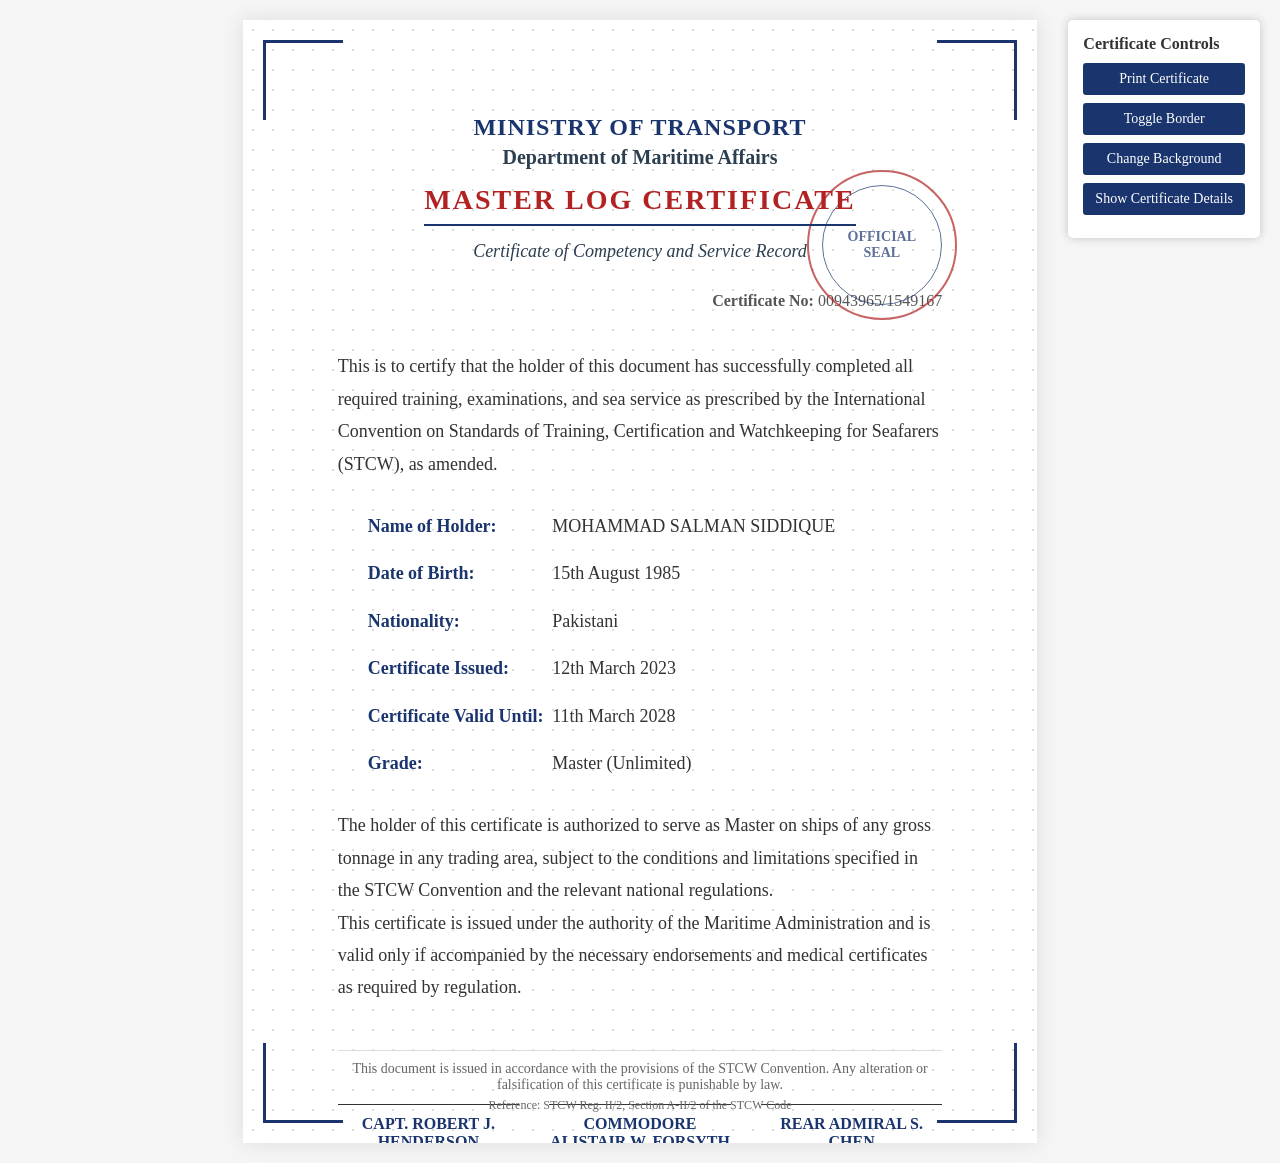
<file: src/main/resources/templates/index.html>
<!DOCTYPE html>
<html lang="en">
<head>
    <meta charset="UTF-8">
    <meta name="viewport" content="width=device-width, initial-scale=1.0">
    <title>Master Log Certificate Clone</title>
    <style>
        /* Reset and page setup */
        * {
            margin: 0;
            padding: 0;
            box-sizing: border-box;
            font-family: "Times New Roman", Times, serif;
        }
        
        body {
            background-color: #f5f5f5;
            display: flex;
            justify-content: center;
            align-items: center;
            min-height: 100vh;
            padding: 20px;
        }
        
        /* A4 page container */
        .a4-page {
            width: 21cm;
            height: 29.7cm;
            background-color: white;
            box-shadow: 0 0 20px rgba(0, 0, 0, 0.1);
            position: relative;
            overflow: hidden;
            padding: 2.5cm;
            box-sizing: border-box;
        }
        
        /* Certificate border design */
        .border-decoration {
            position: absolute;
            width: 100%;
            height: 100%;
            top: 0;
            left: 0;
            pointer-events: none;
        }
        
        .border-corner {
            position: absolute;
            width: 80px;
            height: 80px;
        }
        
        .top-left {
            top: 20px;
            left: 20px;
            border-top: 3px solid #1a356e;
            border-left: 3px solid #1a356e;
        }
        
        .top-right {
            top: 20px;
            right: 20px;
            border-top: 3px solid #1a356e;
            border-right: 3px solid #1a356e;
        }
        
        .bottom-left {
            bottom: 20px;
            left: 20px;
            border-bottom: 3px solid #1a356e;
            border-left: 3px solid #1a356e;
        }
        
        .bottom-right {
            bottom: 20px;
            right: 20px;
            border-bottom: 3px solid #1a356e;
            border-right: 3px solid #1a356e;
        }
        
        /* Header section */
        .header {
            text-align: center;
            margin-bottom: 30px;
            position: relative;
        }
        
        .ministry-name {
            font-size: 24px;
            font-weight: bold;
            color: #1a356e;
            letter-spacing: 1px;
            margin-bottom: 5px;
        }
        
        .department-name {
            font-size: 20px;
            font-weight: bold;
            color: #2c3e50;
            margin-bottom: 15px;
        }
        
        .certificate-title {
            font-size: 28px;
            font-weight: bold;
            color: #b22222;
            text-transform: uppercase;
            margin-bottom: 5px;
            letter-spacing: 2px;
            border-bottom: 2px solid #1a356e;
            display: inline-block;
            padding-bottom: 8px;
        }
        
        .certificate-subtitle {
            font-size: 18px;
            color: #2c3e50;
            font-style: italic;
            margin-top: 10px;
        }
        
        /* Content section */
        .content {
            line-height: 1.8;
            font-size: 18px;
            color: #333;
            margin-top: 40px;
        }
        
        .certificate-number {
            text-align: right;
            font-size: 16px;
            margin-bottom: 30px;
            color: #555;
        }
        
        .recipient-info {
            margin: 30px 0;
            padding-left: 20px;
        }
        
        .info-line {
            margin-bottom: 15px;
            padding-left: 10px;
        }
        
        .label {
            font-weight: bold;
            display: inline-block;
            min-width: 180px;
            color: #1a356e;
        }
        
        /* Signature section */
        .signatures {
            margin-top: 60px;
            display: flex;
            justify-content: space-between;
        }
        
        .signature-block {
            text-align: center;
            width: 30%;
        }
        
        .signature-line {
            height: 1px;
            background-color: #333;
            margin: 40px 0 10px 0;
        }
        
        .signature-name {
            font-weight: bold;
            font-size: 16px;
            color: #1a356e;
        }
        
        .signature-title {
            font-size: 14px;
            color: #555;
            margin-top: 5px;
        }
        
        /* Footer */
        .footer {
            position: absolute;
            bottom: 30px;
            width: calc(100% - 5cm);
            text-align: center;
            font-size: 14px;
            color: #666;
            border-top: 1px solid #ddd;
            padding-top: 10px;
        }
        
        /* Certificate seal */
        .seal {
            position: absolute;
            right: 80px;
            top: 150px;
            width: 150px;
            height: 150px;
            border: 2px solid #b22222;
            border-radius: 50%;
            display: flex;
            justify-content: center;
            align-items: center;
            opacity: 0.7;
        }
        
        .seal-inner {
            width: 120px;
            height: 120px;
            border: 1px solid #1a356e;
            border-radius: 50%;
            display: flex;
            justify-content: center;
            align-items: center;
            text-align: center;
            font-weight: bold;
            color: #1a356e;
            font-size: 14px;
            padding: 10px;
        }
        
        /* Print-specific styles */
        @media print {
            body {
                background-color: white;
                padding: 0;
            }
            
            .a4-page {
                box-shadow: none;
                width: 100%;
                height: 100%;
                padding: 2cm;
            }
            
            .no-print {
                display: none;
            }
        }
        
        /* Control panel */
        .controls {
            position: fixed;
            top: 20px;
            right: 20px;
            background-color: white;
            padding: 15px;
            border-radius: 5px;
            box-shadow: 0 0 10px rgba(0,0,0,0.2);
            z-index: 100;
        }
        
        .controls h3 {
            margin-bottom: 10px;
            font-size: 16px;
            color: #333;
        }
        
        .controls button {
            display: block;
            width: 100%;
            padding: 8px 12px;
            margin-bottom: 8px;
            background-color: #1a356e;
            color: white;
            border: none;
            border-radius: 3px;
            cursor: pointer;
            font-size: 14px;
        }
        
        .controls button:hover {
            background-color: #2c4a8a;
        }
    </style>
</head>
<body>
    <!-- Control panel for interactions -->
    <div class="controls no-print">
        <h3>Certificate Controls</h3>
        <button onclick="window.print()">Print Certificate</button>
        <button onclick="toggleBorder()">Toggle Border</button>
        <button onclick="changeBackground()">Change Background</button>
        <button onclick="showDetails()">Show Certificate Details</button>
    </div>

    <!-- A4 Page Container -->
    <div class="a4-page" id="certificatePage">
        <!-- Decorative border -->
        <div class="border-decoration">
            <div class="border-corner top-left"></div>
            <div class="border-corner top-right"></div>
            <div class="border-corner bottom-left"></div>
            <div class="border-corner bottom-right"></div>
        </div>
        
        <!-- Certificate Seal -->
        <div class="seal">
            <div class="seal-inner">
                OFFICIAL SEAL
            </div>
        </div>
        
        <!-- Header section -->
        <div class="header">
            <div class="ministry-name">MINISTRY OF TRANSPORT</div>
            <div class="department-name">Department of Maritime Affairs</div>
            <div class="certificate-title">Master Log Certificate</div>
            <div class="certificate-subtitle">Certificate of Competency and Service Record</div>
        </div>
        
        <!-- Certificate number -->
        <div class="certificate-number">
            <strong>Certificate No:</strong> 00943965/1549167
        </div>
        
        <!-- Main content -->
        <div class="content">
            <p>This is to certify that the holder of this document has successfully completed all required training, examinations, and sea service as prescribed by the International Convention on Standards of Training, Certification and Watchkeeping for Seafarers (STCW), as amended.</p>
            
            <div class="recipient-info">
                <div class="info-line">
                    <span class="label">Name of Holder:</span> MOHAMMAD SALMAN SIDDIQUE
                </div>
                <div class="info-line">
                    <span class="label">Date of Birth:</span> 15th August 1985
                </div>
                <div class="info-line">
                    <span class="label">Nationality:</span> Pakistani
                </div>
                <div class="info-line">
                    <span class="label">Certificate Issued:</span> 12th March 2023
                </div>
                <div class="info-line">
                    <span class="label">Certificate Valid Until:</span> 11th March 2028
                </div>
                <div class="info-line">
                    <span class="label">Grade:</span> Master (Unlimited)
                </div>
            </div>
            
            <p>The holder of this certificate is authorized to serve as Master on ships of any gross tonnage in any trading area, subject to the conditions and limitations specified in the STCW Convention and the relevant national regulations.</p>
            
            <p>This certificate is issued under the authority of the Maritime Administration and is valid only if accompanied by the necessary endorsements and medical certificates as required by regulation.</p>
        </div>
        
        <!-- Signatures section -->
        <div class="signatures">
            <div class="signature-block">
                <div class="signature-line"></div>
                <div class="signature-name">CAPT. ROBERT J. HENDERSON</div>
                <div class="signature-title">Director of Certification</div>
            </div>
            
            <div class="signature-block">
                <div class="signature-line"></div>
                <div class="signature-name">COMMODORE ALISTAIR W. FORSYTH</div>
                <div class="signature-title">Chief Examiner</div>
            </div>
            
            <div class="signature-block">
                <div class="signature-line"></div>
                <div class="signature-name">REAR ADMIRAL S. CHEN</div>
                <div class="signature-title">Maritime Administrator</div>
            </div>
        </div>
        
        <!-- Footer -->
        <div class="footer">
            This document is issued in accordance with the provisions of the STCW Convention. Any alteration or falsification of this certificate is punishable by law.
            <div style="margin-top: 5px; font-size: 12px;">
                Reference: STCW Reg. II/2, Section A-II/2 of the STCW Code
            </div>
        </div>
    </div>

    <script>
        // Interactive functions
        function toggleBorder() {
            const borderCorners = document.querySelectorAll('.border-corner');
            borderCorners.forEach(corner => {
                if (corner.style.borderColor === 'transparent') {
                    corner.style.borderColor = '#1a356e';
                } else {
                    corner.style.borderColor = 'transparent';
                }
            });
        }
        
        function changeBackground() {
            const page = document.getElementById('certificatePage');
            const colors = ['white', '#f9f9f9', '#f5f5f5', '#f0f8ff'];
            const currentColor = page.style.backgroundColor || 'white';
            const currentIndex = colors.indexOf(currentColor);
            const nextIndex = (currentIndex + 1) % colors.length;
            page.style.backgroundColor = colors[nextIndex];
        }
        
        function showDetails() {
            alert("Certificate Details:\n\n" +
                  "Certificate No: 00943965/1549167\n" +
                  "Holder: Mohammad Salman Siddique\n" +
                  "Issued: 12th March 2023\n" +
                  "Valid Until: 11th March 2028\n" +
                  "Grade: Master (Unlimited)\n\n" +
                  "This is a simulated certificate for demonstration purposes.");
        }
        
        // Add subtle paper texture on load
        window.addEventListener('load', function() {
            const page = document.getElementById('certificatePage');
            page.style.backgroundImage = 'radial-gradient(#ddd 1px, transparent 1px)';
            page.style.backgroundSize = '20px 20px';
            page.style.backgroundOpacity = '0.05';
        });
    </script>
</body>
</html>
</file>
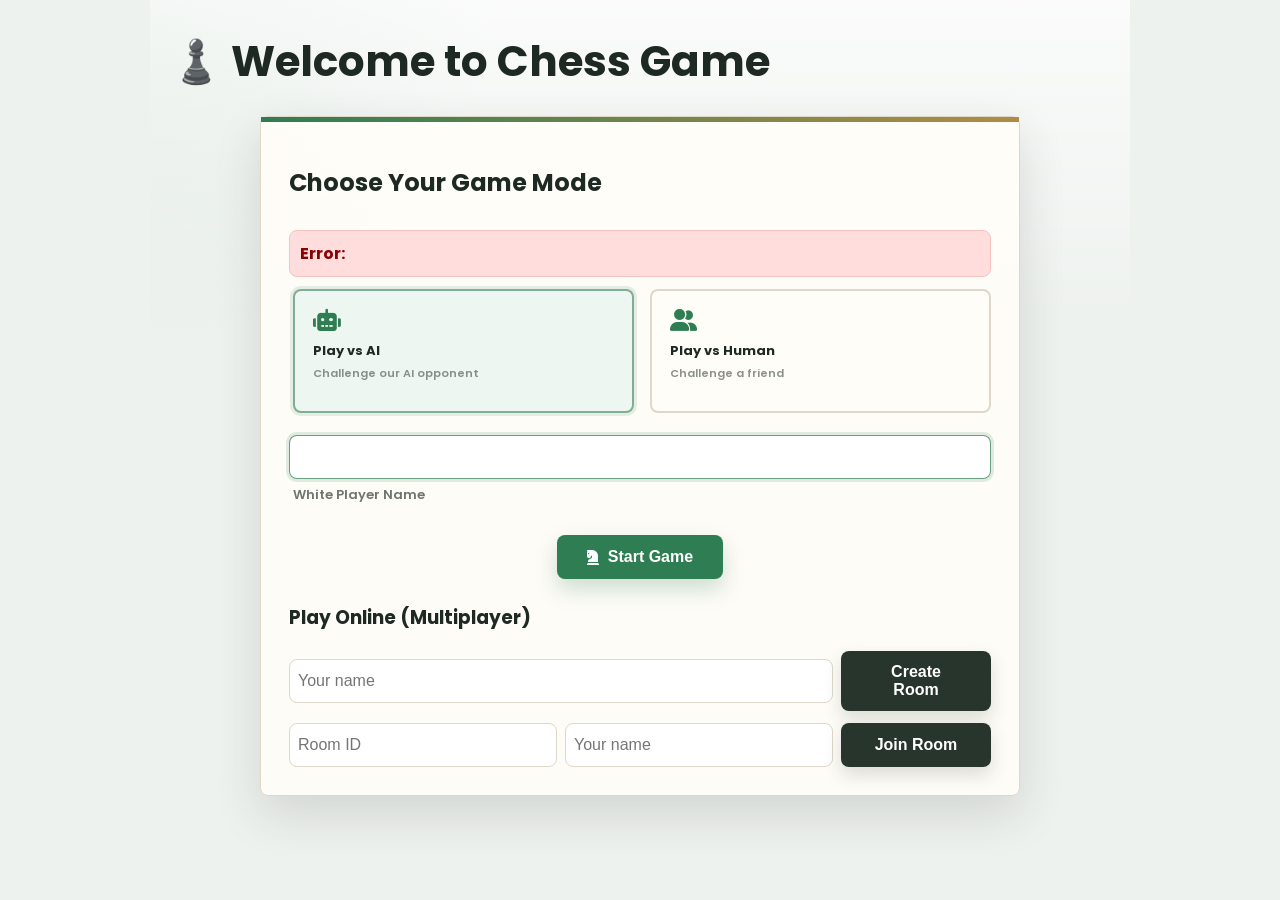
<file: src/main/resources/templates/start.html>
<!DOCTYPE html>
<html xmlns:th="http://www.thymeleaf.org">
<head>
    <title>Chess Game - Start</title>
    <link href="https://fonts.googleapis.com/css2?family=Poppins:wght@400;500;600&display=swap" rel="stylesheet">
    <style>
        body {
            font-family: 'Poppins', sans-serif;
            max-width: 800px;
            margin: 0 auto;
            padding: 20px;
            text-align: center;
            background: linear-gradient(135deg, #f5f7fa 0%, #c3cfe2 100%);
            min-height: 100vh;
            display: flex;
            flex-direction: column;
            align-items: center;
        }
        
        h1 {
            color: #2c3e50;
            font-size: 2.5em;
            margin-bottom: 0.5em;
            text-shadow: 2px 2px 4px rgba(0,0,0,0.1);
        }

        .start-form {
            background-color: white;
            padding: 40px;
            border-radius: 20px;
            margin: 40px auto;
            box-shadow: 0 10px 30px rgba(0,0,0,0.1);
            width: 90%;
            max-width: 600px;
            position: relative;
            overflow: visible;
            box-sizing: border-box;
        }

        .start-form::before {
            content: '';
            position: absolute;
            top: 0;
            left: 0;
            right: 0;
            height: 4px;
            background: linear-gradient(90deg, #4CAF50, #45a049);
        }
        .mode-selector {
            display: flex;
            justify-content: center;
            gap: 20px;
            margin-bottom: 30px;
            flex-wrap: wrap; /* allow options to wrap on small screens */
        }

        .mode-option {
            position: relative;
            flex: 1 1 200px; /* flexible tiles with minimum width */
            max-width: 260px;
            min-width: 160px;
        }

        .mode-option input[type="radio"] {
            display: none;
        }

        .mode-option label {
            display: flex;
            flex-direction: column;
            align-items: center;
            padding: 20px;
            background: #f8f9fa;
            border: 2px solid #e9ecef;
            border-radius: 12px;
            cursor: pointer;
            transition: all 0.3s ease;
        }

        .mode-option label:hover {
            transform: translateY(-2px);
            box-shadow: 0 5px 15px rgba(0,0,0,0.1);
        }

        .mode-option input[type="radio"]:checked + label {
            background: #4CAF50;
            color: white;
            border-color: #45a049;
            box-shadow: 0 5px 15px rgba(76,175,80,0.3);
        }

        .mode-icon {
            font-size: 24px;
            margin-bottom: 10px;
        }

        .mode-title {
            font-weight: 500;
            margin-bottom: 5px;
        }

        .mode-description {
            font-size: 0.85em;
            opacity: 0.8;
        }

        .form-group {
            background: #f8f9fa;
            padding: 20px;
            border-radius: 12px;
            margin-bottom: 20px;
            transition: all 0.3s ease;
        }

        .form-group:hover {
            background: #fff;
            box-shadow: 0 5px 15px rgba(0,0,0,0.05);
        }

        .input-group {
            display: flex;
            flex-direction: column;
            margin-bottom: 16px;
            gap: 6px;
        }

        input[type="text"] {
            width: 100%;
            padding: 12px 16px;
            font-size: 16px;
            border: 2px solid #e9ecef;
            border-radius: 8px;
            transition: all 0.3s ease;
            background: white;
            color: #2c3e50;
            box-sizing: border-box;
        }

        input[type="text"]:focus {
            border-color: #4CAF50;
            outline: none;
            box-shadow: 0 0 0 3px rgba(76,175,80,0.2);
        }

        /* Labels placed above inputs to avoid overlap and improve accessibility */
        label {
            position: relative;
            left: auto;
            top: auto;
            background: transparent;
            padding: 0;
            color: #2c3e50;
            font-size: 14px;
            font-weight: 600;
            text-align: left;
            margin-left: 4px;
        }

        .button-group {
            display: flex;
            gap: 15px;
            justify-content: center;
            margin-top: 30px;
        }

        .button {
            padding: 12px 30px;
            font-size: 16px;
            font-weight: 500;
            border: none;
            border-radius: 8px;
            cursor: pointer;
            transition: all 0.3s ease;
            display: inline-flex;
            align-items: center;
            justify-content: center;
            min-width: 150px;
        }

        .button-primary {
            background: linear-gradient(135deg, #4CAF50 0%, #45a049 100%);
            color: white;
            box-shadow: 0 4px 15px rgba(76,175,80,0.3);
        }

        .button-primary:hover {
            transform: translateY(-2px);
            box-shadow: 0 6px 20px rgba(76,175,80,0.4);
        }

        .button-secondary {
            background: linear-gradient(135deg, #6c757d 0%, #495057 100%);
            color: white;
            box-shadow: 0 4px 15px rgba(108,117,125,0.3);
        }

        .button-secondary:hover {
            transform: translateY(-2px);
            box-shadow: 0 6px 20px rgba(108,117,125,0.4);
        }

        @keyframes fadeIn {
            from { opacity: 0; transform: translateY(10px); }
            to { opacity: 1; transform: translateY(0); }
        }

        .fade-in {
            animation: fadeIn 0.5s ease forwards;
        }

        :root {
            --page-bg: #eef2ef;
            --surface: #fffdf8;
            --surface-soft: #f4f0e8;
            --line: #ded7ca;
            --text: #1f2923;
            --muted: #6f756f;
            --accent: #2f7d52;
            --accent-strong: #225c3c;
            --shadow-soft: 0 18px 48px rgba(36,43,37,0.14);
        }

        *, *::before, *::after {
            box-sizing: border-box;
        }

        html {
            background: var(--page-bg);
        }

        body {
            max-width: 980px;
            padding: 32px 20px;
            background:
                linear-gradient(180deg, rgba(255,255,255,0.72), rgba(255,255,255,0) 320px),
                radial-gradient(circle at top left, rgba(47,125,82,0.12), transparent 340px),
                var(--page-bg);
            color: var(--text);
            text-align: left;
        }

        h1 {
            width: 100%;
            margin: 8px 0 8px;
            color: var(--text);
            font-size: 42px;
            line-height: 1.05;
            font-weight: 700;
            letter-spacing: 0;
            text-shadow: none;
        }

        .start-form {
            width: 100%;
            max-width: 760px;
            margin: 24px auto 0;
            padding: 28px;
            background: rgba(255,253,248,0.96);
            border: 1px solid var(--line);
            border-radius: 8px;
            box-shadow: var(--shadow-soft);
        }

        .start-form::before {
            height: 5px;
            background: linear-gradient(90deg, var(--accent), #b08c45);
        }

        .start-form h2,
        .start-form h3 {
            color: var(--text) !important;
            letter-spacing: 0;
        }

        .mode-selector {
            display: grid;
            grid-template-columns: repeat(2, minmax(0, 1fr));
            gap: 12px;
            margin-bottom: 22px;
        }

        .mode-option {
            max-width: none;
            min-width: 0;
        }

        .mode-option label {
            min-height: 124px;
            padding: 18px;
            align-items: flex-start;
            background: var(--surface);
            border-color: var(--line);
            border-radius: 8px;
            color: var(--text);
        }

        .mode-option label:hover {
            transform: translateY(-1px);
            box-shadow: 0 10px 26px rgba(36,43,37,0.1);
        }

        .mode-option input[type="radio"]:checked + label {
            background: #eef6f1;
            color: var(--text);
            border-color: rgba(47,125,82,0.58);
            box-shadow: 0 0 0 3px rgba(47,125,82,0.12);
        }

        .mode-icon {
            color: var(--accent);
            font-size: 22px;
        }

        .mode-title {
            font-weight: 700;
        }

        .mode-description {
            color: var(--muted);
            line-height: 1.4;
        }

        .form-group {
            padding: 0;
            margin-bottom: 20px;
            background: transparent;
            border-radius: 0;
        }

        .form-group:hover {
            background: transparent;
            box-shadow: none;
        }

        .input-group {
            margin-bottom: 14px;
        }

        label {
            color: var(--muted);
            font-size: 13px;
            letter-spacing: 0;
        }

        input[type="text"] {
            min-height: 44px;
            border: 1px solid var(--line) !important;
            border-radius: 8px !important;
            background: white;
            color: var(--text);
        }

        input[type="text"]:focus {
            border-color: rgba(47,125,82,0.72) !important;
            box-shadow: 0 0 0 3px rgba(47,125,82,0.14);
        }

        .button {
            min-height: 44px;
            border-radius: 8px;
            font-weight: 700;
            box-shadow: 0 8px 18px rgba(40,53,45,0.15);
        }

        .button-primary {
            background: var(--accent);
            box-shadow: 0 10px 22px rgba(47,125,82,0.24);
        }

        .button-primary:hover {
            background: var(--accent-strong);
            box-shadow: 0 12px 24px rgba(47,125,82,0.24);
        }

        .button-secondary {
            background: #28352d;
            box-shadow: 0 8px 18px rgba(40,53,45,0.16);
        }

        .button-secondary:hover {
            background: #34463b;
            box-shadow: 0 10px 22px rgba(40,53,45,0.18);
        }

        #createRoomForm,
        #joinRoomForm {
            width: 100%;
        }

        @media (max-width: 720px) {
            body {
                padding: 22px 14px;
            }

            h1 {
                font-size: 34px;
            }

            .start-form {
                padding: 22px;
            }

            .mode-selector {
                grid-template-columns: 1fr;
            }

            #createRoomForm,
            #joinRoomForm {
                flex-direction: column;
                align-items: stretch !important;
            }

            .button,
            .button-group,
            #createRoomForm button,
            #joinRoomForm button {
                width: 100%;
            }
        }
    </style>
    <link rel="stylesheet" href="https://cdnjs.cloudflare.com/ajax/libs/font-awesome/6.0.0/css/all.min.css">
</head>
<body>
    <h1>♟️ Welcome to Chess Game</h1>
    <div class="start-form fade-in">
        <h2 style="color: #2c3e50; margin-bottom: 30px;">Choose Your Game Mode</h2>
        
        <div th:if="${error != null}" style="margin-bottom:12px;">
            <div style="background:#ffdddd;color:#8b0000;padding:10px;border-radius:8px;border:1px solid #f5c2c2;">
                <strong>Error:</strong> <span th:text="${error}"></span>
            </div>
        </div>

        <div class="mode-selector">
            <div class="mode-option">
                <input type="radio" id="aiMode" name="gameMode" value="ai" checked>
                <label for="aiMode" onclick="toggleGameMode('ai')">
                    <i class="fas fa-robot mode-icon"></i>
                    <span class="mode-title">Play vs AI</span>
                    <span class="mode-description">Challenge our AI opponent</span>
                </label>
            </div>
            
            <div class="mode-option">
                <input type="radio" id="humanMode" name="gameMode" value="human">
                <label for="humanMode" onclick="toggleGameMode('human')">
                    <i class="fas fa-user-friends mode-icon"></i>
                    <span class="mode-title">Play vs Human</span>
                    <span class="mode-description">Challenge a friend</span>
                </label>
            </div>
        </div>

        <form id="gameForm" action="/start" method="post">
            <div class="form-group">
                <div class="input-group">
                    <input type="text" id="whitePlayerName" name="whitePlayerName" required>
                    <label for="whitePlayerName">White Player Name</label>
                </div>
                
                <div class="input-group" id="blackPlayerDiv" style="display: none;">
                    <input type="text" id="blackPlayerName" name="blackPlayerName" required>
                    <label for="blackPlayerName">Black Player Name</label>
                </div>
            </div>

            <input type="hidden" id="blackAi" name="blackAi" value="true">
            <input type="hidden" id="whiteAi" name="whiteAi" value="false">

            <div class="button-group">
                <button type="submit" class="button button-primary">
                    <i class="fas fa-chess-knight"></i>&nbsp; Start Game
                </button>
            </div>
        </form>

        <div style="margin-top: 24px; text-align:left;">
            <h3 style="margin-top:0;">Play Online (Multiplayer)</h3>
            <div style="display:flex; gap:12px; flex-wrap:wrap;">
                <form id="createRoomForm" action="/rooms" method="post" style="display:flex; gap:8px; align-items:center;">
                    <input id="createPlayerName" type="text" name="playerName" placeholder="Your name" required th:value="${playerName}" style="padding:8px;border-radius:8px;border:1px solid #ddd;">
                    <button type="submit" class="button button-secondary">Create Room</button>
                </form>

                <form id="joinRoomForm" onsubmit="joinRoom(event)" style="display:flex; gap:8px; align-items:center;">
                    <input type="text" id="joinRoomId" placeholder="Room ID" required style="padding:8px;border-radius:8px;border:1px solid #ddd;">
                    <input type="text" id="joinName" placeholder="Your name" required style="padding:8px;border-radius:8px;border:1px solid #ddd;">
                    <button type="submit" class="button button-secondary">Join Room</button>
                </form>
            </div>
        </div>
    </div>

    <script>
        // Set initial state
        document.addEventListener('DOMContentLoaded', function() {
            document.getElementById('blackPlayerName').value = 'Chess AI';
            document.getElementById('blackPlayerDiv').style.display = 'none';
            document.getElementById('whitePlayerName').focus();
        });

        function showToast(message, type = 'error') {
            const toast = document.createElement('div');
            toast.style.cssText = `
                position: fixed;
                top: 20px;
                right: 20px;
                padding: 15px 25px;
                background: ${type === 'error' ? '#ff4444' : '#4CAF50'};
                color: white;
                border-radius: 8px;
                box-shadow: 0 4px 15px rgba(0,0,0,0.2);
                font-size: 14px;
                z-index: 1000;
                transition: all 0.3s ease;
                transform: translateY(-100%);
                opacity: 0;
            `;
            toast.textContent = message;
            document.body.appendChild(toast);

            // Animate in
            setTimeout(() => {
                toast.style.transform = 'translateY(0)';
                toast.style.opacity = '1';
            }, 100);

            // Remove after 3 seconds
            setTimeout(() => {
                toast.style.transform = 'translateY(-100%)';
                toast.style.opacity = '0';
                setTimeout(() => toast.remove(), 300);
            }, 3000);
        }

        function toggleGameMode(mode) {
            const blackPlayerDiv = document.getElementById('blackPlayerDiv');
            const blackPlayerInput = document.getElementById('blackPlayerName');
            const blackAi = document.getElementById('blackAi');
            const aiMode = document.getElementById('aiMode');
            const humanMode = document.getElementById('humanMode');
            
            // Update radio buttons
            if (mode === 'ai') {
                aiMode.checked = true;
                blackPlayerDiv.style.display = 'none';
                blackPlayerInput.value = 'Chess AI';
                blackAi.value = 'true';
                
                // Animate the transition
                blackPlayerDiv.style.opacity = '0';
                blackPlayerDiv.style.transform = 'translateY(10px)';
            } else {
                humanMode.checked = true;
                blackPlayerDiv.style.display = 'block';
                blackPlayerInput.value = '';
                blackAi.value = 'false';
                
                // Animate the transition
                setTimeout(() => {
                    blackPlayerDiv.style.opacity = '1';
                    blackPlayerDiv.style.transform = 'translateY(0)';
                }, 50);
            }

            // Clear white player name and set focus
            document.getElementById('whitePlayerName').focus();
        }

        // Enhanced form validation with visual feedback
        document.getElementById('gameForm').addEventListener('submit', function(e) {
            e.preventDefault();
            const whitePlayer = document.getElementById('whitePlayerName').value.trim();
            const blackPlayer = document.getElementById('blackPlayerName').value.trim();
            const isAiMode = document.getElementById('aiMode').checked;

            if (!whitePlayer) {
                showToast('Please enter white player\'s name');
                document.getElementById('whitePlayerName').focus();
                return;
            }

            if (!isAiMode) {
                if (!blackPlayer) {
                    showToast('Please enter black player\'s name');
                    document.getElementById('blackPlayerName').focus();
                    return;
                }
                
                if (whitePlayer === blackPlayer) {
                    showToast('Players must have different names');
                    document.getElementById('blackPlayerName').focus();
                    return;
                }
            }

            // Visual feedback before submission
            const submitButton = this.querySelector('button[type="submit"]');
            submitButton.innerHTML = '<i class="fas fa-spinner fa-spin"></i>&nbsp; Starting...';
            submitButton.disabled = true;

            // Submit the form after a short delay for visual feedback
            setTimeout(() => this.submit(), 500);
        });

        function joinRoom(e) {
            e.preventDefault();
            const roomId = document.getElementById('joinRoomId').value.trim();
            const name = document.getElementById('joinName').value.trim();
            if (!roomId || !name) return;
            window.location.href = '/room/' + encodeURIComponent(roomId) + '?name=' + encodeURIComponent(name);
        }
    </script>
</body>
</html>
</file>
